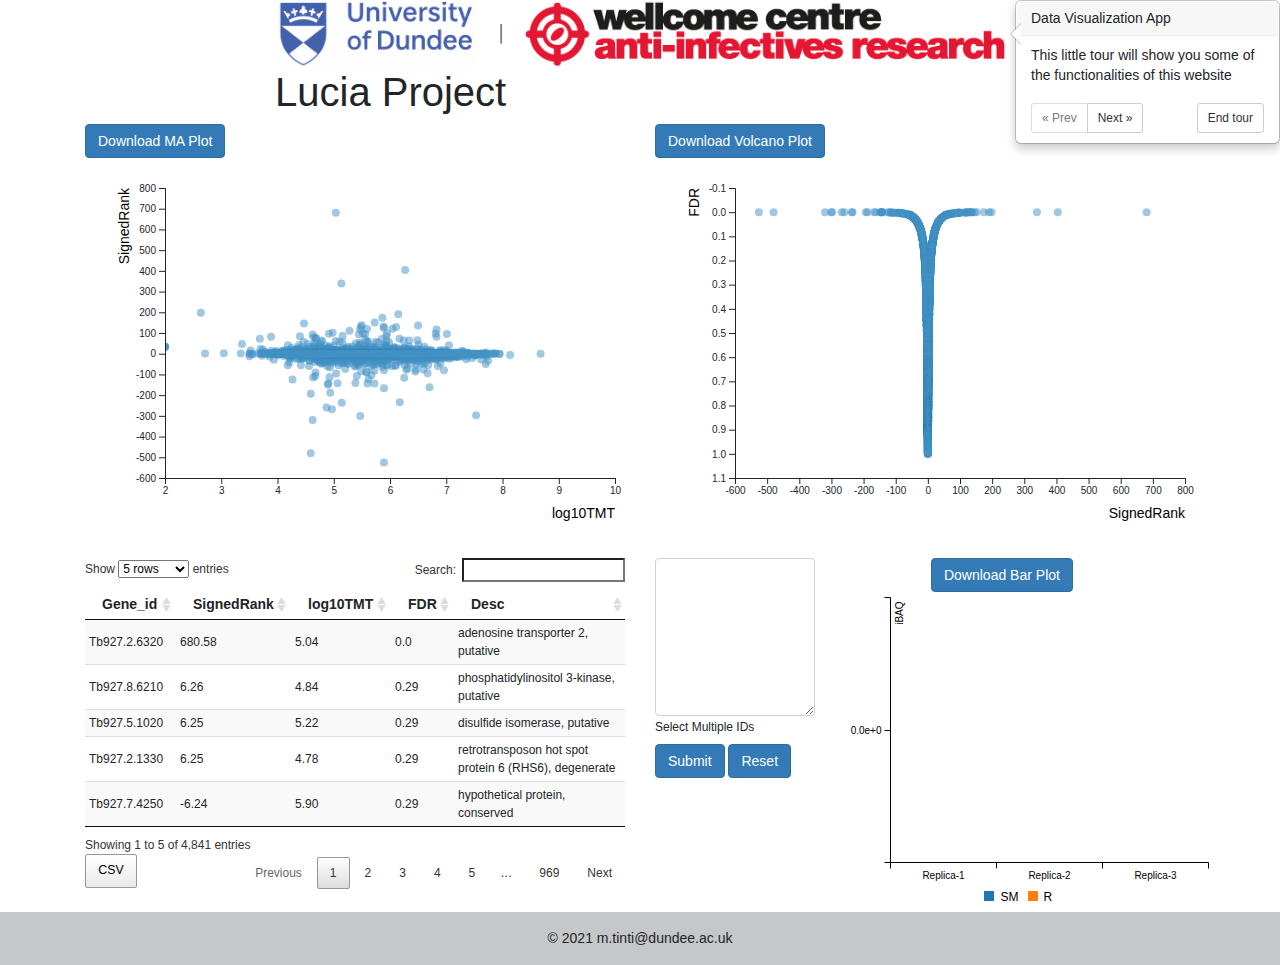
<file: website_2/index.html>
<!DOCTYPE html>
<html>
  
<head>
  <meta charset="UTF-8">



  <title>VolcanoViz</title>



  <link rel="apple-touch-icon" sizes="180x180" href="favicon/apple-touch-icon.png">
  <link rel="icon" type="image/png" sizes="32x32" href="favicon/favicon-32x32.png">
  <link rel="icon" type="image/png" sizes="16x16" href="favicon/favicon-16x16.png">
  <link rel="manifest" href="favicon/site.webmanifest">
  <link rel="mask-icon" href="favicon/safari-pinned-tab.svg" color="#5bbad5">
  <meta name="msapplication-TileColor" content="#da532c">
  <meta name="theme-color" content="#ffffff">



  <link rel="stylesheet" type="text/css" href="CSS/external/bootstrap.min.css">
  <link rel="stylesheet" type="text/css" href="CSS/external/bootstrap-tour-standalone.min.css">
  <link rel="stylesheet" type="text/css" href="CSS/external/jquery.dataTables.min.css">
  <link rel="stylesheet" type="text/css" href="CSS/external/buttons.dataTables.min.css">

  <link rel="stylesheet" type="text/css" href="CSS/app.css">
  <link rel="stylesheet"  href="CSS/external/c3.min.css">

  
</head>

<body>
  

  <main role="main">

  <div class="container">

    <div class="row">
      <div class="col-md-2">
      </div>

      <div class="col-md-8 d-flex flex-row">

        <img class="img-responsive" style="width: 100%" 
          id="theImg" src="static/uod-wcair-full.png" />
      </div>
      
        
      <div class="col-md-2">
      </div>

    </div>  

    <div class="row">

      <div class="col-md-2">
      </div>

      <div class="col-md-8 d-flex flex-row">
        <h1 id='page_title'>Project Title</h1>
      </div>

      <div class="col-md-2">
      </div>

    </div>
    
    
    <div class="row" id='plot_row'>

      <div class="col-md-6">
        <button id='button_2' type="submit" class="btn btn-primary" onclick="save_as_svg('plot2');">Download MA Plot</button>
        <svg id="plot2"></svg>
        
      </div>
      
      <div class="col-md-6">
        
        <button type="submit" class="btn btn-primary" onclick="save_as_svg('plot1');">Download Volcano Plot</button>
        <svg id="plot1"></svg>
        
      </div>

      
    </div>

    <div class="row d-flex flex-row">

      <div class="col-md-6">
        <table id='table' class="display compact"></table>
      </div>

      <div class="col-md-2">
        
        <form id="my-form">
          <div class="form-outline">
            <textarea class="form-control" id="textAreaIDs" rows="8" style="font-size:12px;"></textarea>
            <label class="form-label" for="textAreaIDs">Select Multiple IDs</label>
            <br>
            <button type="submit" class="btn btn-primary" >Submit</button>
            <button type="reset" class="btn btn-primary" >Reset</button>
          </div>
        </form>
        
      </div>

      

      <div  class="col-md-4">
        <div class="row ">
          
        <div id="bar_chart_title">

          <div class="row ">
            <div  class="col-md-6">
              <div id="prot_id">

              </div>
            </div>


            <div class="col-md-6">
              <button id="save-bar" type="submit" class="btn btn-primary" >Download Bar Plot</button>
            </div>

          </div>

          
          <div id="prot_name">

          </div>
          

              
        </div>
      </div>
      <div class="row ">
        <div id="bar_chart">
        
        </div>
        
      </div>
      
      
        <!-- <button type="submit" class="btn btn-primary" onclick="save_as_svg('bar_chart_svg');">Download Plot</button> -->
        

        
      </div>
  
     </div>

      
      


  </div>


<!-- Footer -->
<footer class="bg-light text-center text-lg-start">

  <!-- Copyright -->
  <div class="text-center p-3" style="background-color: rgba(0, 0, 0, 0.2)">
    © 2021 m.tinti@dundee.ac.uk
  </div>
  <!-- Copyright -->
</footer>
<!-- Footer -->





</main>
      
  <style>
  </style>

  <script type="text/javascript" src="config.js"></script> 

  <script type="text/javascript" src="JS/external/jquery-3.5.1.min.js"></script>
  <script type="text/javascript" src="JS/external/bootstrap-tour-standalone.min.js"></script>
  <script type="text/javascript" src="JS/external/jquery.dataTables.min.js"></script>
  <script type="text/javascript" src="JS/external/dataTables.buttons.min.js"></script> 
  <script type="text/javascript" src="JS/external/buttons.html5.min.js"></script> 

  <script type="text/javascript" src="JS/external/d3.v5.min.js"></script>
  <script type="text/javascript" src="JS/extend_domain.js"></script>
  <script type="text/javascript" src="JS/drag_element2.js"></script>  
  <script type="text/javascript" src="JS/app.js"></script>
  <script type="text/javascript" src="JS/tour.js"></script> 
  <script type="text/javascript" src="JS/external/d3-drag.v2.min.js"></script>
  <script type="text/javascript" src="JS/FileSaver.min.js"></script>

  <script src="JS/external/c3.js"></script>
  <script src="JS/external/loadingoverlay.min.js"></script> 

  <script src="JS/external/pdfkit.standalone.js"></script>
  <script src="JS/external/source.js"></script>

  <script>
    
    $.LoadingOverlay("show", {imageColor:'#000000'});

    var box_plot_chart = c3.generate({

      oninit: function() {
        this.svg.attr('id', 'bar_chart_svg')
      },
      
      bindto: '#bar_chart',
      title: {
        text: ''
      },
        
      data: {

        type: 'bar',
        //groups: [
        //    [CONDITION_1,CONDITION_2]
        //],
        columns: [
          [CONDITION_1, 0, 0, 0],
          [CONDITION_2, 0, 0, 0]
        ]
      },

      axis: {



      y: {
        label: Y_LABEL_BARPLOT,
        tick: {
          format: d3.format(".1e")
        }
      },

      x: {
          type: 'category',
          categories: ['Replica-1', 'Replica-2', 'Replica-3'],
          //label: 'Replica'
      }
      }

    });


    function quotation(id, text) {
        var q = document.getElementById(id);
        if (q) q.innerHTML = text;
      }
      
    //function run_joke () {
    //    document.body.style.setProperty("-webkit-transform", "rotate(-180deg)", null);
    //}
    //https://stackoverflow.com/questions/23218174/how-do-i-save-export-an-svg-file-after-creating-an-svg-with-d3-js-ie-safari-an  
    function save_as_svg(svg_id){

      //$.ajax({
      //  url: "CSS/external/c3.min.css",
      //  dataType: "text",
      //  success: function(cssText) {
      //  console.log(cssText);
      //  var svg_data = document.getElementById(svg_id).innerHTML //put id of your svg element here
      //  var head = '<svg title="graph" version="1.1" xmlns="http://www.w3.org/2000/svg">'
        //if you have some additional styling like graph edges put them inside <style> tag
      //  var style = "<style>"+cssText+"</style>"
      //  var full_svg = head +  style + svg_data + "</svg>"
       // var blob = new Blob([full_svg], {type: "image/svg+xml"});  
       // saveAs(blob, svg_id+".svg");
        // cssText will be a string containing the text of the file
      //}
     // });

      var svg_data = document.getElementById(svg_id).innerHTML //put id of your svg element here
      var head = '<svg title="graph" version="1.1" xmlns="http://www.w3.org/2000/svg">'
      //if you have some additional styling like graph edges put them inside <style> tag
      var style = "<style>"+"</style>"
      var full_svg = head +  style + svg_data + "</svg>"
      var blob = new Blob([full_svg], {type: "image/svg+xml"});  
      saveAs(blob, svg_id+".svg");
    };

  </script> 
 


  <script>

    var tooltip = d3.select('body').append('div').attr('id', 'tooltip');
    Promise.all([d3.csv('indata.csv'), d3.csv('indata2.csv')]).then(function(files) {



      console.log(files[1]);
      //box_plot_cols_1 = ['iBAQ SPORO_1','iBAQ SPORO_2','iBAQ SPORO_3']
      //box_plot_cols_2 = ['iBAQ WALL_1','iBAQ WALL_2','iBAQ WALL_3']
      var box_plot_data_1 = {};
      var box_plot_data_2 = {};
      var box_plot_id_to_name = {};
      var box_plot_id_to_desc = {};
      var box_plot_name_to_id = {}

      //cycle each line of the file
      for (var i = 0; i < files[1].length; i++){
        //console.log(files[1][i])
        var temp_data_1 = [CONDITION_1];
        var temp_data_2 = [CONDITION_2];

        box_plot_id_to_name[files[1][i].Gene_acc] = files[1][i].Gene_id;
        box_plot_id_to_desc[files[1][i].Gene_acc] = files[1][i].Desc;
        box_plot_name_to_id[files[1][i].Gene_id] = files[1][i].Gene_acc

        //grab the column value 
        for (var a = 0; a < BOX_PLOT_COLS_1.length; a++) {
          temp_data_1.push( parseInt(files[1][i][BOX_PLOT_COLS_1[a]]) )
          temp_data_2.push( parseInt(files[1][i][BOX_PLOT_COLS_2[a]]) )


        }

        box_plot_data_1[files[1][i].Gene_acc] = temp_data_1;
        box_plot_data_2[files[1][i].Gene_acc] = temp_data_2;
      }

      //console.log(box_plot_data);
      console.log('box_plot_data_1[1]',box_plot_data_1[1]);
      console.log('box_plot_data_2[1]',box_plot_data_2[1]);

      //var box_plot_name_to_id = swap(box_plot_id_to_name);

      //box_plot_chart.load({
      //  columns: [
      //  box_plot_data_1[1],
      //  box_plot_data_2[1]
      //]
      //});


      
      //use all the columns in the file
      var columns = files[0].columns.slice(0,6);
      console.log('File Columns', columns);
      //add data to the table
      tabulate(files[0], columns, '#table');


      //we expect to have 3 fix columns:
      //Gene_acc -> a unique integer identifiers, hidden in the 
      //datatable but used for search
      //Gene_id -> gene id or name, present in the tooltip
      //Desc -> Extended info, present in the tooltip
      let columnDefs = [
        {"targets": columns.indexOf('Gene_acc') , 
        "visible": false, "searchable": true},

        {"targets": columns.indexOf('Gene_id') , 
        "searchable": true },

        {"targets": columns.indexOf('Desc'), 
        "searchable": true },

      ];

      //for all the other columns, if contain a number is
      //rounded to 2nd decimal
      columns.forEach(function(d){
        if( ['Gene_acc','Gene_id','Desc'].indexOf(d) == -1 ) {
          columnDefs.push(
            {"targets": columns.indexOf(d), "searchable": false, 
            render: function(data,type,raw){return numberParser(data);}}
          );
        }
      })

      //start the datatable
      var table = $('#table').DataTable(
        {
          "dom": 'lfrtipB',
          "buttons": ['csv'],
          "search": {"regex": true},
          "lengthMenu": [[-1, 5, 10, 20, 25, 50, 100 ], 
          [ 'Show all', '5 rows', '10 rows', '20 rows', '25 rows', '50 rows', '100 rows' ]],
          "pageLength": 5,
          "scrollX": true,
          "columnDefs": columnDefs,
          "bSortClasses": false,
          //https://stackoverflow.com/questions/38575079/
          'createdRow': function(nRow, aData, iDataIndex) {
            //console.log('aData',aData);
            $(nRow).attr('id', 'row_' + aData[0]); // or if you prefer 'row' + aData.aid + aData.bid
          }
          
        }
      );

      

      $(function() {

        //sanitaize string
        //https://stackoverflow.com/questions/4562756/replacing-tab-characters-in-javascript
        function removeNewlines(str) {
          //remove line breaks from str
          str = str.replace(/\s{2,}/g, ' ');
          str = str.replace(/\t/g, ' ');
          str = str.toString().trim().replace(/(\r\n|\n|\r)/g," ");
          return str
        }


        $('#my-form').on("submit", function(e) {
          e.preventDefault(); // cancel the actual submit and page reload
          /* do what you want with the form */
          
          // Should be triggered on form submit
          //console.log('hi');
          var content = document.getElementById("textAreaIDs").value;
          content =  removeNewlines(content).split(" ") 
          console.log( content  );

          //select all the rows with the submitted protein ids
          var selectedRows = table.rows( function ( idx, data, node ) {
            //console.log('data[1]',data[1]);
            //console.log('content.indexOf(data[1])',content.indexOf(data[1]))
            return content.indexOf(data[1]) > -1 ? true : false;
          } ).data();
          console.log(selectedRows);

          //select the unique protein ids for each rro
          var selectedIDs = [];
          for (i = 0; i < selectedRows.length; i++){selectedIDs.push(selectedRows[i][0])}
          console.log(selectedIDs);
          
          //serch the ids in the table
          table.columns(0).search(selectedIDs.join('|'), true, false).draw();

          for (i = 0; i < selectedIDs.length; i++){
            d3.selectAll("circle[id*='" + selectedIDs[i] + "']")
                .style("stroke", COLOR_SELECTION_CIRCLE)
                .style("opacity", 1)
                .attr("stroke-width", '5')
                .raise();
          }
          
        });


      });


      $('#my-form').on("reset", function(e) {
          //e.preventDefault();
          console.log('reset');
          d3.selectAll("circle")
                .style("stroke", '')
                .style("opacity", 0.5)
                .attr("stroke-width", '');
          d3.selectAll(".gene_name").remove()
          table.search('').columns().search('').draw();
        
        });  

      //select the columns to plot from config file
      //add the plots
      scaterPlot(files[0], "plot1", PLOT_WIDTH, PLOT_HEIGHT, "plot_a", X1, Y1, table, 
      FLIP_Y1, box_plot_data_1, box_plot_data_2, box_plot_id_to_name, box_plot_id_to_desc);
      scaterPlot(files[0], "plot2", PLOT_WIDTH, PLOT_HEIGHT, "plot_b", X2, Y2, table, 
      FLIP_Y2, box_plot_data_1, box_plot_data_2, box_plot_id_to_name, box_plot_id_to_desc);
      
      //add the listner to the table rows
      $('#table tbody').on('mouseover', 'tr', function () {
        //console.log('mouseover');
        var data = table.row( this ).data();
        //console.log('data[0]', data);
        var gene_acc = data[0]
        //console.log('data[0]', data);

        
        var selector = '#'+gene_acc;
        console.log('selector', selector);
        d3.selectAll(selector).style("stroke",COLOR_SELECTION_CIRCLE).attr("stroke-width",'5').style("opacity", 1).raise();
        //console.log(d3.select(selector));
        //var id = table.row( this ).id();
        //console.log('row id',id);

        //remove front and back tag from id
        var gene_acc_int = gene_acc.slice(2, -2);
        console.log('gene_acc_int',gene_acc_int);
        //var temp_html = '<div class="raw"> <div class="col-md-2"> <div>'
        //$(".c3-title").html(data[1] +' '+ data[5]);

        $('#prot_id').html(data[1]);
        $('#prot_name').html(data[5]);


        //var label = d3.select('text.c3-title');
        //console.log('label',label);
        //label.html(''); // remove existant text
        //label.insert('tspan').text('herpa').attr('dy', -10).attr('x', 0);
        //label.insert('tspan').text('derpa').attr('dy', -10).attr('x', 44)

        //load box plot
        box_plot_chart.load({
          columns: [
            box_plot_data_1[gene_acc_int],
            box_plot_data_2[gene_acc_int]
          ]
        });



      });

      $('#table tbody').on('mouseout', 'tr', function () {
        //console.log('mouseout');
        var data = table.row( this ).data();
        var gene_acc = data[0]
        var selector = '#'+gene_acc;
        d3.selectAll(selector).style("stroke",'').attr("stroke-width",'').style("opacity", 0.5);
        //console.log('data[0]', data);
        //table.search('').columns().search('').draw();
      });


      $('#prot_id').on('mouseover',  function () {
          var prot_id = this.innerText;
          var selector = box_plot_name_to_id[prot_id];
          var selector = 'aa'+selector+'aa'
          console.log('title selector',selector)
          d3.selectAll('#'+selector).style("stroke",COLOR_SELECTION_CIRCLE).attr("stroke-width",'5').style("opacity", 1).raise();
          d3.selectAll("tr[id*='" + selector + "']")
                .style("background-color", COLOR_SELECTION_TABLE)
                .style("fill", "transparent");   

        });

      $('#prot_id').on('mouseout',  function () {
          var prot_id = this.innerText;
          var selector = box_plot_name_to_id[prot_id];
          var selector = 'aa'+selector+'aa'
          d3.selectAll('#'+selector).style("stroke",'').attr("stroke-width",'').style("opacity", 0.5);
          d3.selectAll("tr[id*='" + selector + "']")
                .style("background-color", ''); 
        });


      $('#save-bar').click(function(event) {

        $("#bar_chart_svg").each(function(index) {
          
          var outerHTML = $(this)[0].outerHTML

          svgToPdfExample(outerHTML);
        })

      });





    });



    $( document ).ready(function() {
      $.LoadingOverlay("hide");

      quotation('page_title', PROJECT_TITLE);





      localStorage.removeItem('tour_current_step');
      localStorage.removeItem('tour_end');
      // Initialize the tour
      tour.init();
  
      // Start the tour
      tour.start();
    });



  </script>
</body>
</html>
</file>
<file: website_2/CSS/app.css>
#tooltip {
  background-color: rgba(187, 187, 187, 0.7);
  border-radius: 5px;
  opacity: 0;
  pointer-events: none;
  position: absolute;
  text-align: center;
}

body {
  font-family: "Helvetica Neue", Helvetica, sans-serif;
  font-size: 14px;
}

th { font-size: 14px; }
td { font-size: 12px; }
label { font-size: 12px; }
.dataTables_info {font-size: 12px;}
.dataTables_paginate {font-size: 12px;}
.dt-button {font-size: 8px;}


.gene_name {
  position: absolute;
  z-index: 9;
  background-color: #f1f1f1;
  border: 1px solid #d3d3d3;
  text-align: center;
}

.gene_name_header {
  padding: 10px;
  cursor: move;
  z-index: 10;
  background-color: #2196F3;
  color: #fff;
}
#prot_id {
font-size: 24px;
}
</file>
<file: website_2/CSS/external/c3.min.css>
.c3 svg{font:10px sans-serif;-webkit-tap-highlight-color:transparent}.c3 line,.c3 path{fill:none;stroke:#000}.c3 text{-webkit-user-select:none;-moz-user-select:none;user-select:none}.c3-bars path,.c3-event-rect,.c3-legend-item-tile,.c3-xgrid-focus,.c3-ygrid{shape-rendering:crispEdges}.c3-chart-arc path{stroke:#fff}.c3-chart-arc rect{stroke:#fff;stroke-width:1}.c3-chart-arc text{fill:#fff;font-size:13px}.c3-grid line{stroke:#aaa}.c3-grid text{fill:#aaa}.c3-xgrid,.c3-ygrid{stroke-dasharray:3 3}.c3-text.c3-empty{fill:grey;font-size:2em}.c3-line{stroke-width:1px}.c3-circle{fill:currentColor}.c3-circle._expanded_{stroke-width:1px;stroke:#fff}.c3-selected-circle{fill:#fff;stroke-width:2px}.c3-bar{stroke-width:0}.c3-bar._expanded_{fill-opacity:1;fill-opacity:.75}.c3-target.c3-focused{opacity:1}.c3-target.c3-focused path.c3-line,.c3-target.c3-focused path.c3-step{stroke-width:2px}.c3-target.c3-defocused{opacity:.3!important}.c3-region{fill:#4682b4;fill-opacity:.1}.c3-region text{fill-opacity:1}.c3-brush .extent{fill-opacity:.1}.c3-legend-item{font-size:12px}.c3-legend-item-hidden{opacity:.15}.c3-legend-background{opacity:.75;fill:#fff;stroke:#d3d3d3;stroke-width:1}.c3-title{font:14px sans-serif}.c3-tooltip-container{z-index:10}.c3-tooltip{border-collapse:collapse;border-spacing:0;background-color:#fff;empty-cells:show;-webkit-box-shadow:7px 7px 12px -9px #777;-moz-box-shadow:7px 7px 12px -9px #777;box-shadow:7px 7px 12px -9px #777;opacity:.9}.c3-tooltip tr{border:1px solid #ccc}.c3-tooltip th{background-color:#aaa;font-size:14px;padding:2px 5px;text-align:left;color:#fff}.c3-tooltip td{font-size:13px;padding:3px 6px;background-color:#fff;border-left:1px dotted #999}.c3-tooltip td>span{display:inline-block;width:10px;height:10px;margin-right:6px}.c3-tooltip .value{text-align:right}.c3-area{stroke-width:0;opacity:.2}.c3-chart-arcs-title{dominant-baseline:middle;font-size:1.3em}.c3-chart-arcs .c3-chart-arcs-background{fill:#e0e0e0;stroke:#fff}.c3-chart-arcs .c3-chart-arcs-gauge-unit{fill:#000;font-size:16px}.c3-chart-arcs .c3-chart-arcs-gauge-max{fill:#777}.c3-chart-arcs .c3-chart-arcs-gauge-min{fill:#777}.c3-chart-arc .c3-gauge-value{fill:#000}.c3-chart-arc.c3-target g path{opacity:1}.c3-chart-arc.c3-target.c3-focused g path{opacity:1}.c3-drag-zoom.enabled{pointer-events:all!important;visibility:visible}.c3-drag-zoom.disabled{pointer-events:none!important;visibility:hidden}.c3-drag-zoom .extent{fill-opacity:.1}
</file>
